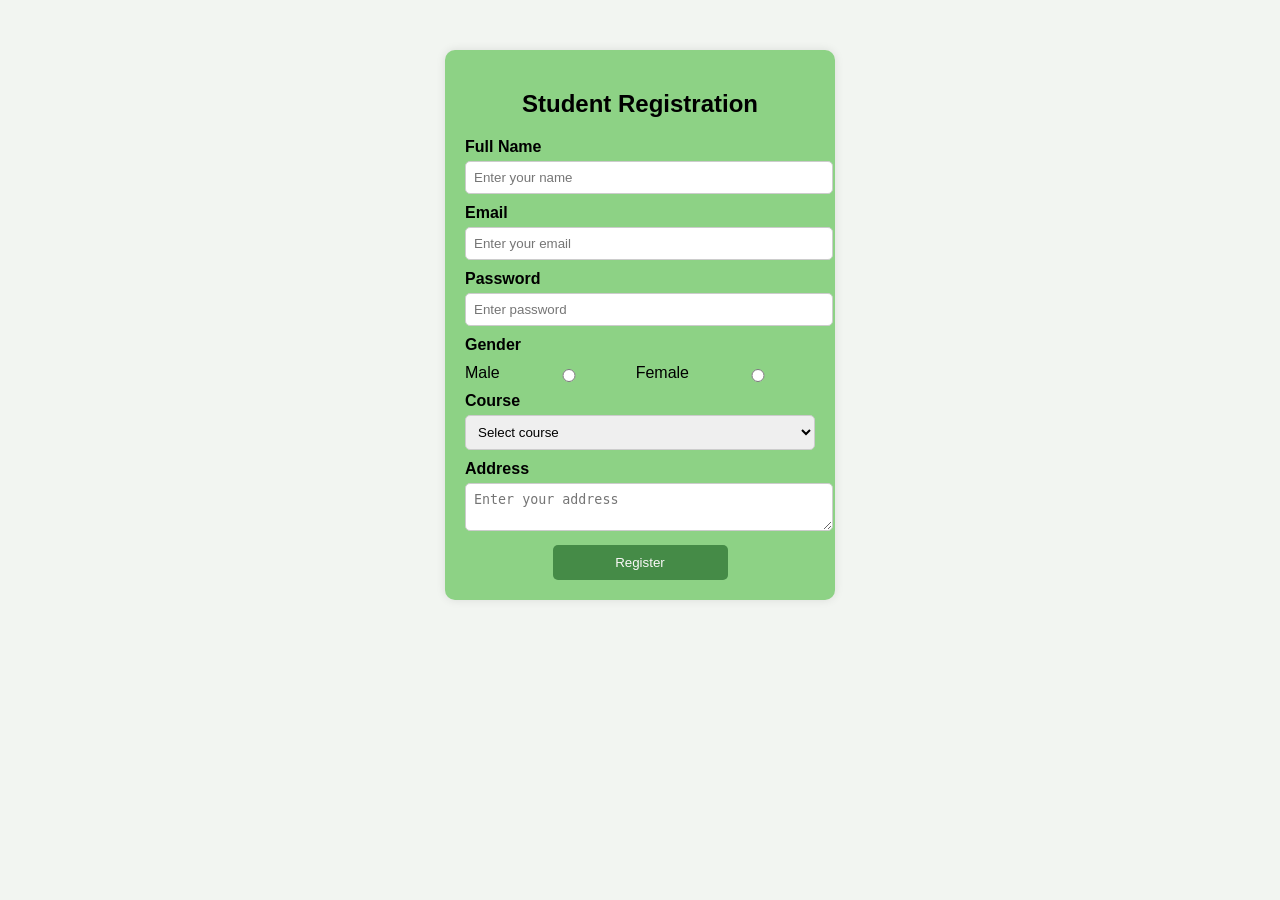
<file: Html-Css-Js/index.html>
<!DOCTYPE html>
<html>
<head>
    <title>Student Registration Form</title>
    <link rel="stylesheet" href="style.css">
</head>

<body>

<div class="container">
    <h2>Student Registration</h2>

    <form>
        <label>Full Name</label>
        <input type="text" placeholder="Enter your name">

        <label>Email</label>
        <input type="email" placeholder="Enter your email">

        <label>Password</label>
        <input type="password" placeholder="Enter password">

        <label>Gender</label>
        <div id="gender">
           <span>Male</span> <input type="radio" name="gender"> 
           <span>Female</span> <input type="radio" name="gender">
        </div>

        <label>Course</label>
        <select>
            <option>Select course</option>
            <option>BCA</option>
            <option>BBA</option>
            <option>BSc</option>
        </select>

        <label>Address</label>
        <textarea placeholder="Enter your address"></textarea>

        <button type="submit">Register</button>
    </form>
</div>

</body>
</html>
</file>
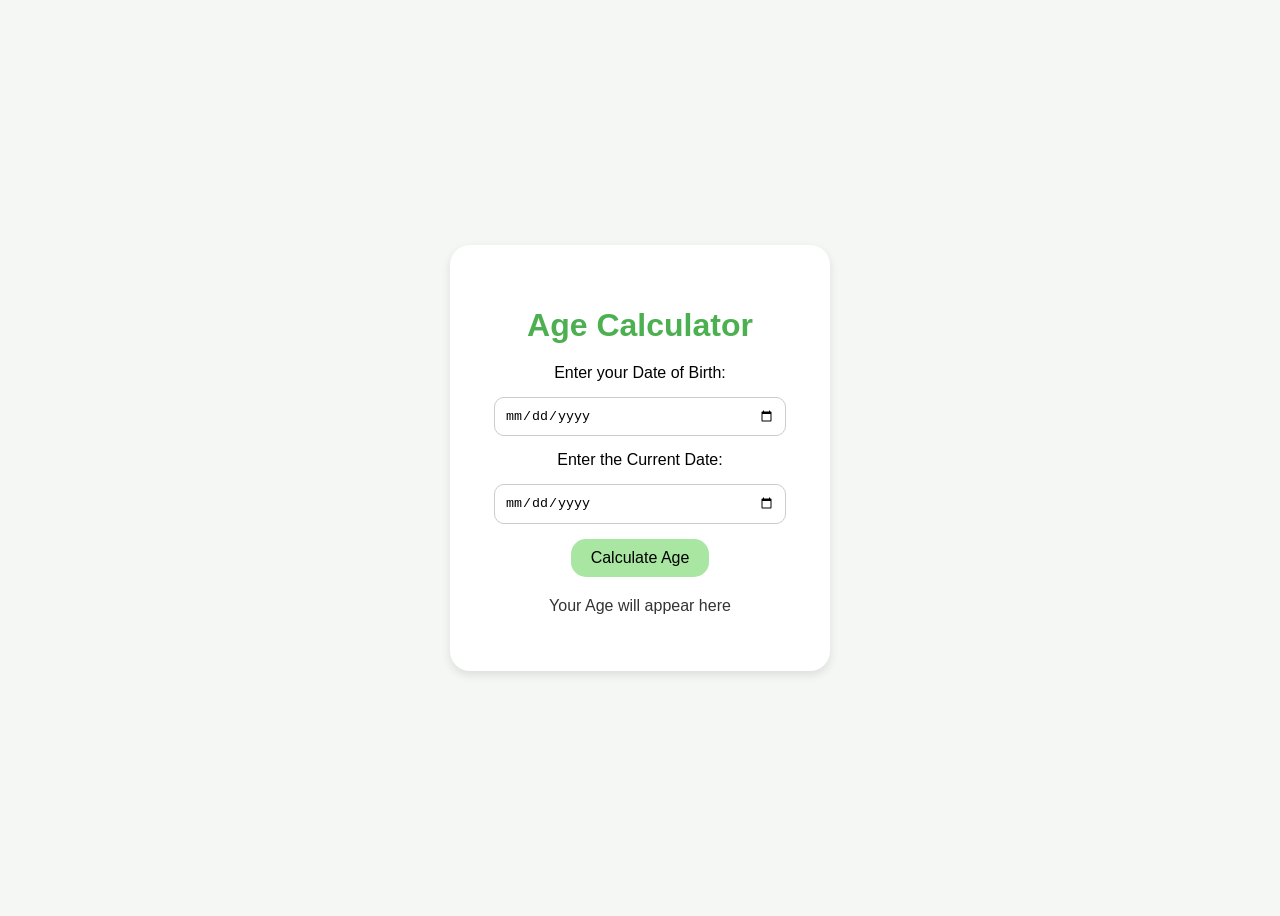
<file: Html-Css-Js/Age Calculator/index.html>
<!DOCTYPE html>
<html lang="en">
<head>
    <title>Age Calculator</title>
    <link rel="stylesheet" href="style.css">
</head>
<body>

<div class="container">
    <h1>Age Calculator</h1>

    <label>Enter your Date of Birth:</label>
    <input type="date">

    <label>Enter the Current Date:</label>
    <input type="date">
    <button>Calculate Age</button>

    <p>Your Age will appear here</p>
</div>

</body>
</html>
</file>
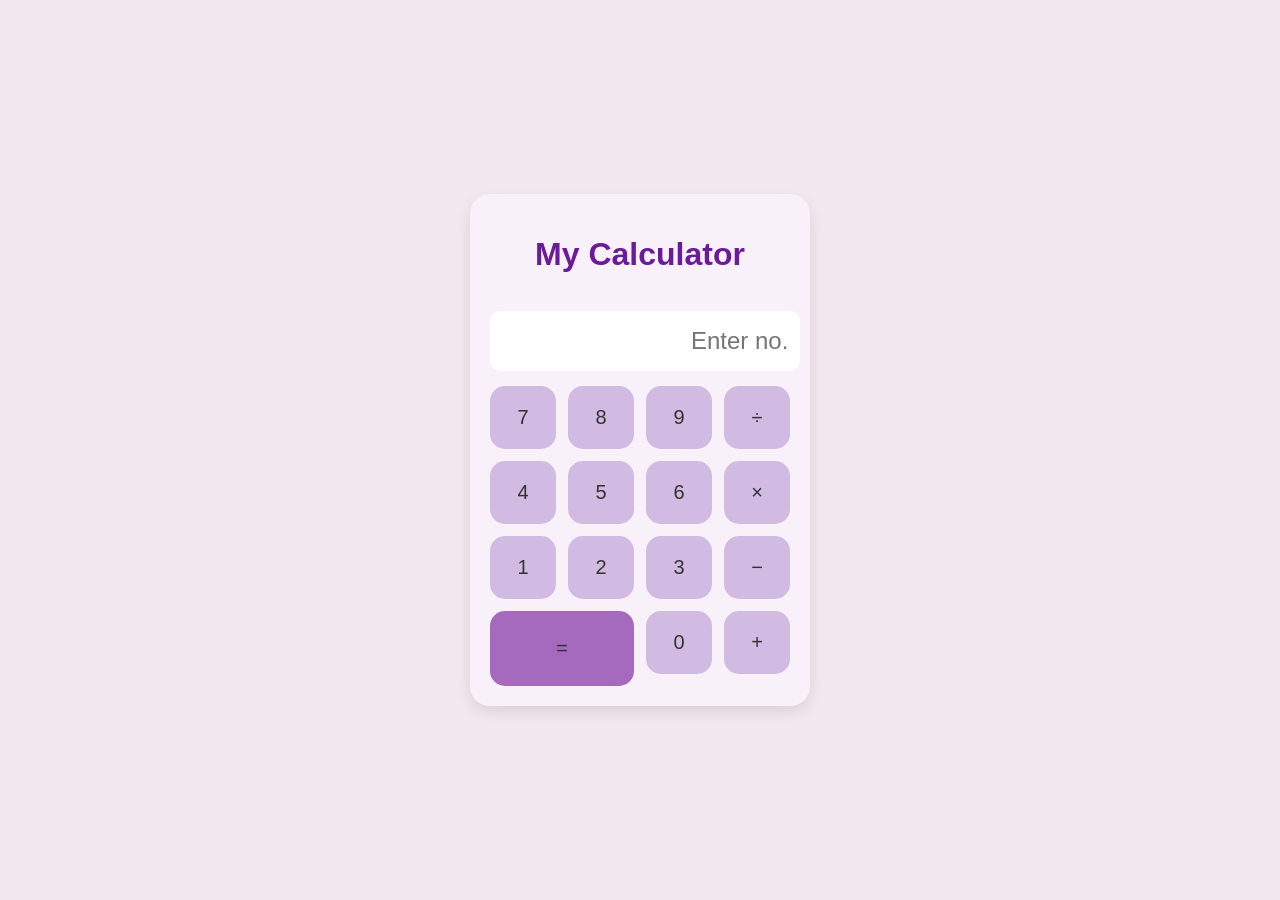
<file: Html-Css-Js/Calculator/index.html>
<!DOCTYPE html>
<html>
<head>
    <title> My Calculator</title>
    <link rel="stylesheet" href="style.css">
</head>
<body>

<div class="calculator">
<h1 > My Calculator </h1> <br>
    <input type="text" class="display" placeholder="Enter no. ">
    <div class="buttons">
        <button>7</button>
        <button>8</button>
        <button>9</button>
        <button>÷</button>

        <button>4</button>
        <button>5</button>
        <button>6</button>
        <button>×</button>

        <button>1</button>
        <button>2</button>
        <button>3</button>
        <button>−</button>

        <button class="btn">=</button>
        <button>0</button>
        <button>+</button>
    </div>

</body>
</html>
</file>
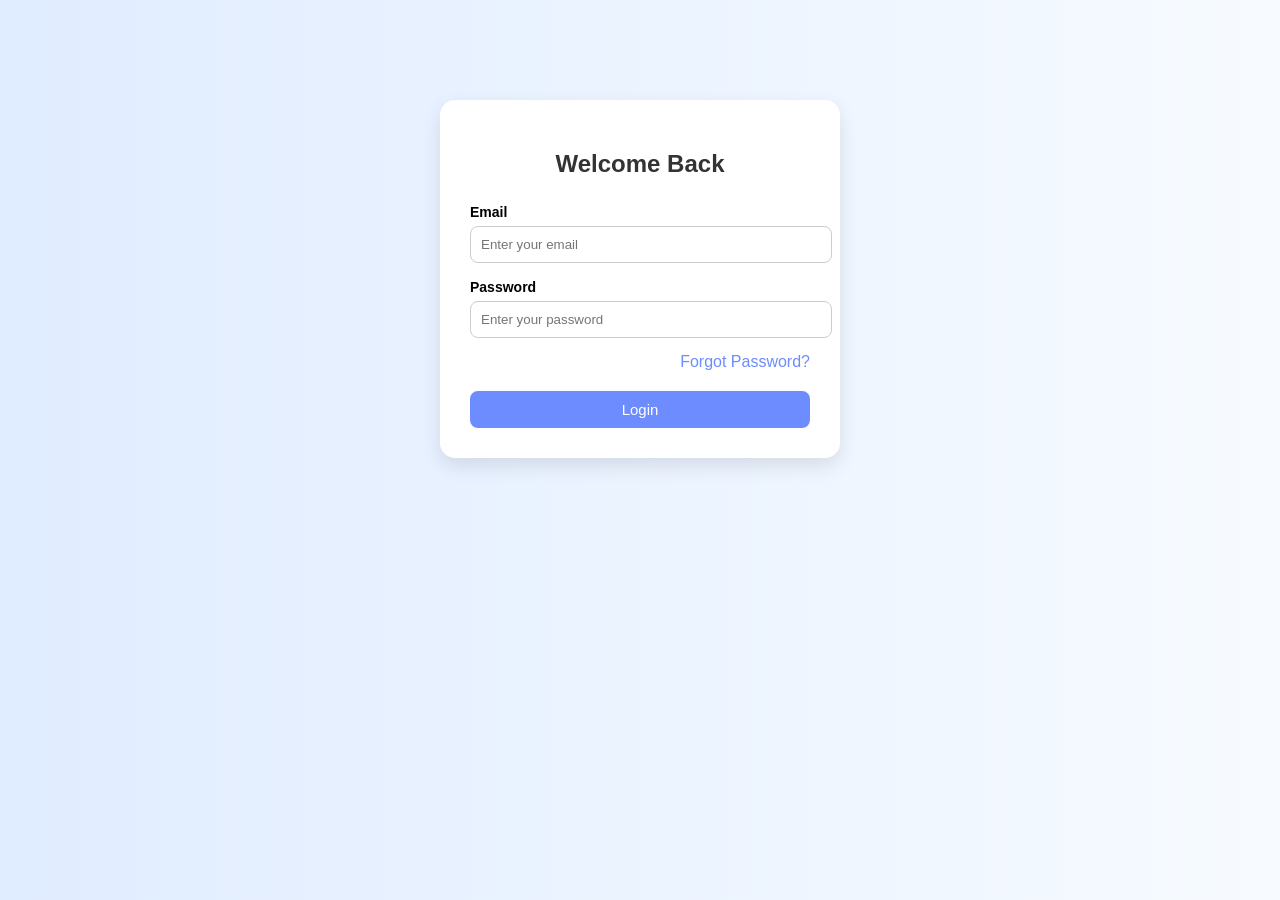
<file: Html-Css-Js/login form .html/index.html>
<!DOCTYPE html>
<html>
<head>
    <title>Login Page</title>
    <link rel="stylesheet" href="style.css">
</head>

<body>

<div class="container">
    <h2>Welcome Back</h2>

    <form>
        <div class="input-box">
            <label>Email</label>
            <input type="email" placeholder="Enter your email" required>
        </div>

        <div class="input-box">
            <label>Password</label>
            <input type="password" placeholder="Enter your password" required>
        </div>

        <div class="extra">
            <a href="#">Forgot Password?</a>
        </div>

        <button type="submit">Login</button>
    </form>
</div>

</body>
</html>
</file>
<file: Html-Css-Js/style.css>
body {
    font-family: Arial, sans-serif;
    background: #f2f5f1;
}

.container {
    width: 350px;
    margin: 50px auto;
    background: rgb(141, 210, 133);
    padding: 20px;
    border-radius: 10px;
    box-shadow: 0px 0px 10px rgba(0,0,0,0.1);
}

h2 {
    text-align: center;
    margin-bottom: 20px;
}

label {
    display: block;
    margin-top: 10px;
    font-weight: bold;
}

input, select, textarea {
    width: 100%;
    padding: 8px;
    margin-top: 5px;
    border: 1px solid #ccc;
    border-radius: 5px;
}

#gender {
    display: flex;
    margin-top: 10px;
    align-items: center;
    gap: 10px;
}

button {
    width: 50%;
    padding: 10px;
    margin-top: 10px;
    margin-left: 25%;
    background: #458b47;
    color: rgb(250, 248, 248);
    border: none;
    border-radius: 5px;
    cursor: pointer; 
}
button:hover {
    background-color: #4b7e4d;

}

button:active {
    background-color: #1b2c1c; 
}
</file>
<file: Html-Css-Js/Age Calculator/style.css>
body {
    font-family: Arial, sans-serif;
    background-color: #f4f7f3;
    display: flex;
    justify-content: center;
    align-items: center;
    height: 100vh;
}


.container {
    background-color: #ffffff;
    padding: 40px;
    border-radius: 20px;
    text-align: center;
    width: 300px;
    box-shadow: 0 4px 10px rgba(0,0,0,0.1);
}


h1 {
    color: #4CAF50;
    margin-bottom: 20px;
}


input {
    width: 90%;
    padding: 10px;
    margin: 15px 0;
    border-radius: 10px;
    border: 1px solid #ccc;
}


button {
    background-color: #a8e6a1;
    border: none;
    padding: 10px 20px;
    border-radius: 15px;
    cursor: pointer;
    font-size: 16px;
}


button:hover {
    background-color: #8edb87;
}

button:active {
    background-color: #689961;
}

p {
    margin-top: 20px;
    color: #333;
}
</file>
<file: Html-Css-Js/Calculator/style.css>
body {
    background-color: #f3e8f0; 
    font-family: Arial, sans-serif;
    display: flex;
    justify-content: center;
    align-items: center;
    height: 100vh;
    margin: 0;
}

h1  {
    color: #6a1b9a;
    text-align: center;
    margin-bottom: 20px;
}

.calculator {
    background-color:  #f9f1f9; 
    width: 300px;
    border-radius: 20px;
    padding: 20px;
    box-shadow: 0 6px 15px rgba(0, 0, 0, 0.1);
}

.display {
    width: 100%;
    height: 50px;
    margin-bottom: 15px;
    font-size: 24px;
    text-align: right;
    padding: 5px;
    border: none;
    background-color: #ffffff;
    border-radius: 10px;
    color: #333;
}

.buttons {
    display: grid;
    grid-template-columns: repeat(4, 1fr);
    gap: 12px;
}

button {
    padding: 20px ;
    font-size: 20px;
    border: none;
    border-radius: 15px; 
    background-color: #d1bbe2;
    color: #333;
    cursor: pointer;
    transition: background-color 0.2s;
}

.btn {
    background-color: #a569bd; 
    grid-column: span 2;
    grid-row: span 2;

}

button:hover {
    background-color: #c3a7d3; 
}

button:active {
    background-color: #ad87ca 
}
</file>
<file: Html-Css-Js/login form .html/style.css>
body {
    font-family: Arial, sans-serif;
    background: linear-gradient(to right, #e0ecff, #f7fbff);
}

.container {
    width: 340px;
    margin: 100px auto;
    background: white;
    padding: 30px;
    border-radius: 15px;
    box-shadow: 0 8px 20px rgba(0,0,0,0.1);
}


h2 {
    text-align: center;
    margin-bottom: 25px;
    color: #333;
}


.input-box {
    margin-bottom: 15px;
}

label {
    font-size: 14px;
    font-weight: bold;
}

input {
    width: 100%;
    padding: 10px;
    margin-top: 5px;
    border: 1px solid #ccc;
    border-radius: 8px;
    transition: 0.3s;
}


input:focus {
    border-color: #6c8cff;
    outline: none;
}


.extra {
    text-align: right;
    margin-top: 5px;
}

.extra a {
    text-decoration: none;
    font-size: 1
    3px;
    color: #6c8cff;
}

.extra a:hover {
    text-decoration: underline;
}

button {
    width: 100%;
    padding: 10px;
    margin-top: 20px;
    background: #6c8cff;
    color: white;
    border: none;
    border-radius: 8px;
    font-size: 15px;
    cursor: pointer;
}

button:hover {
    background: #4a6cff;
}
</file>
